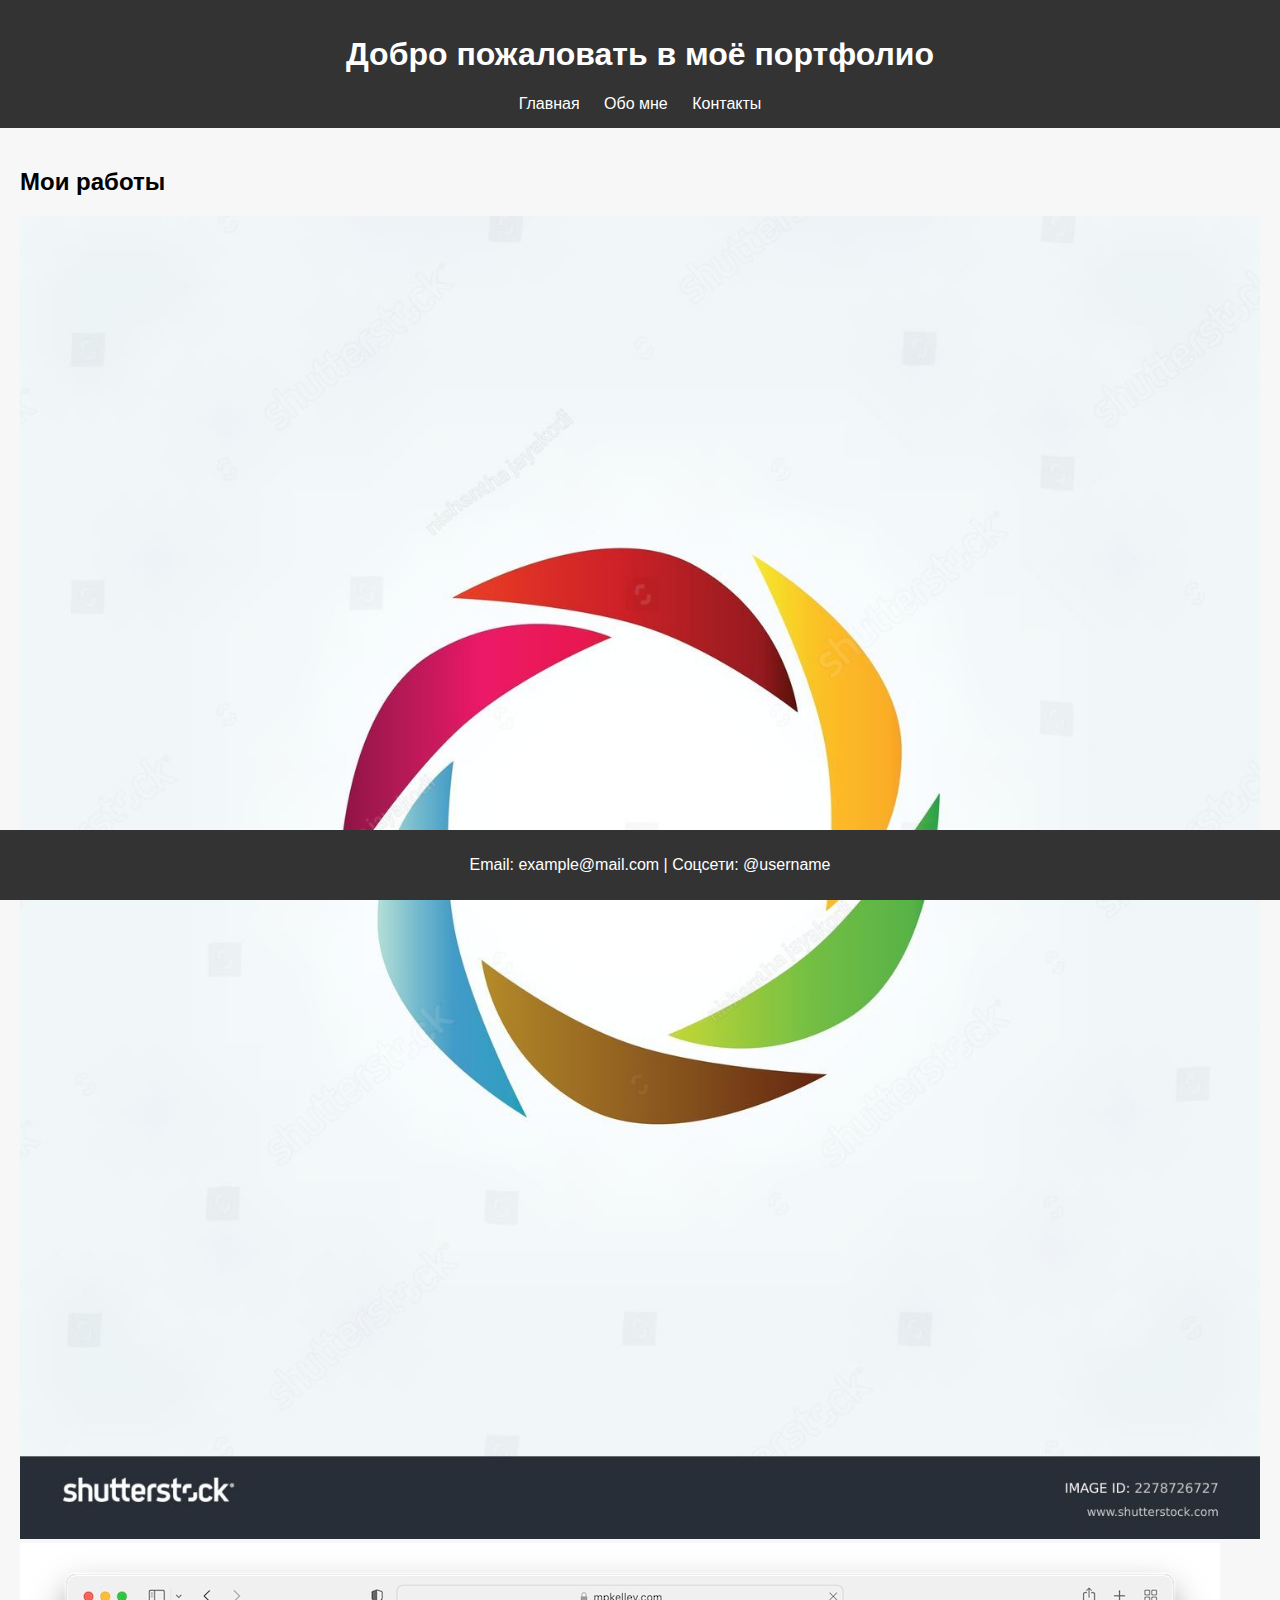
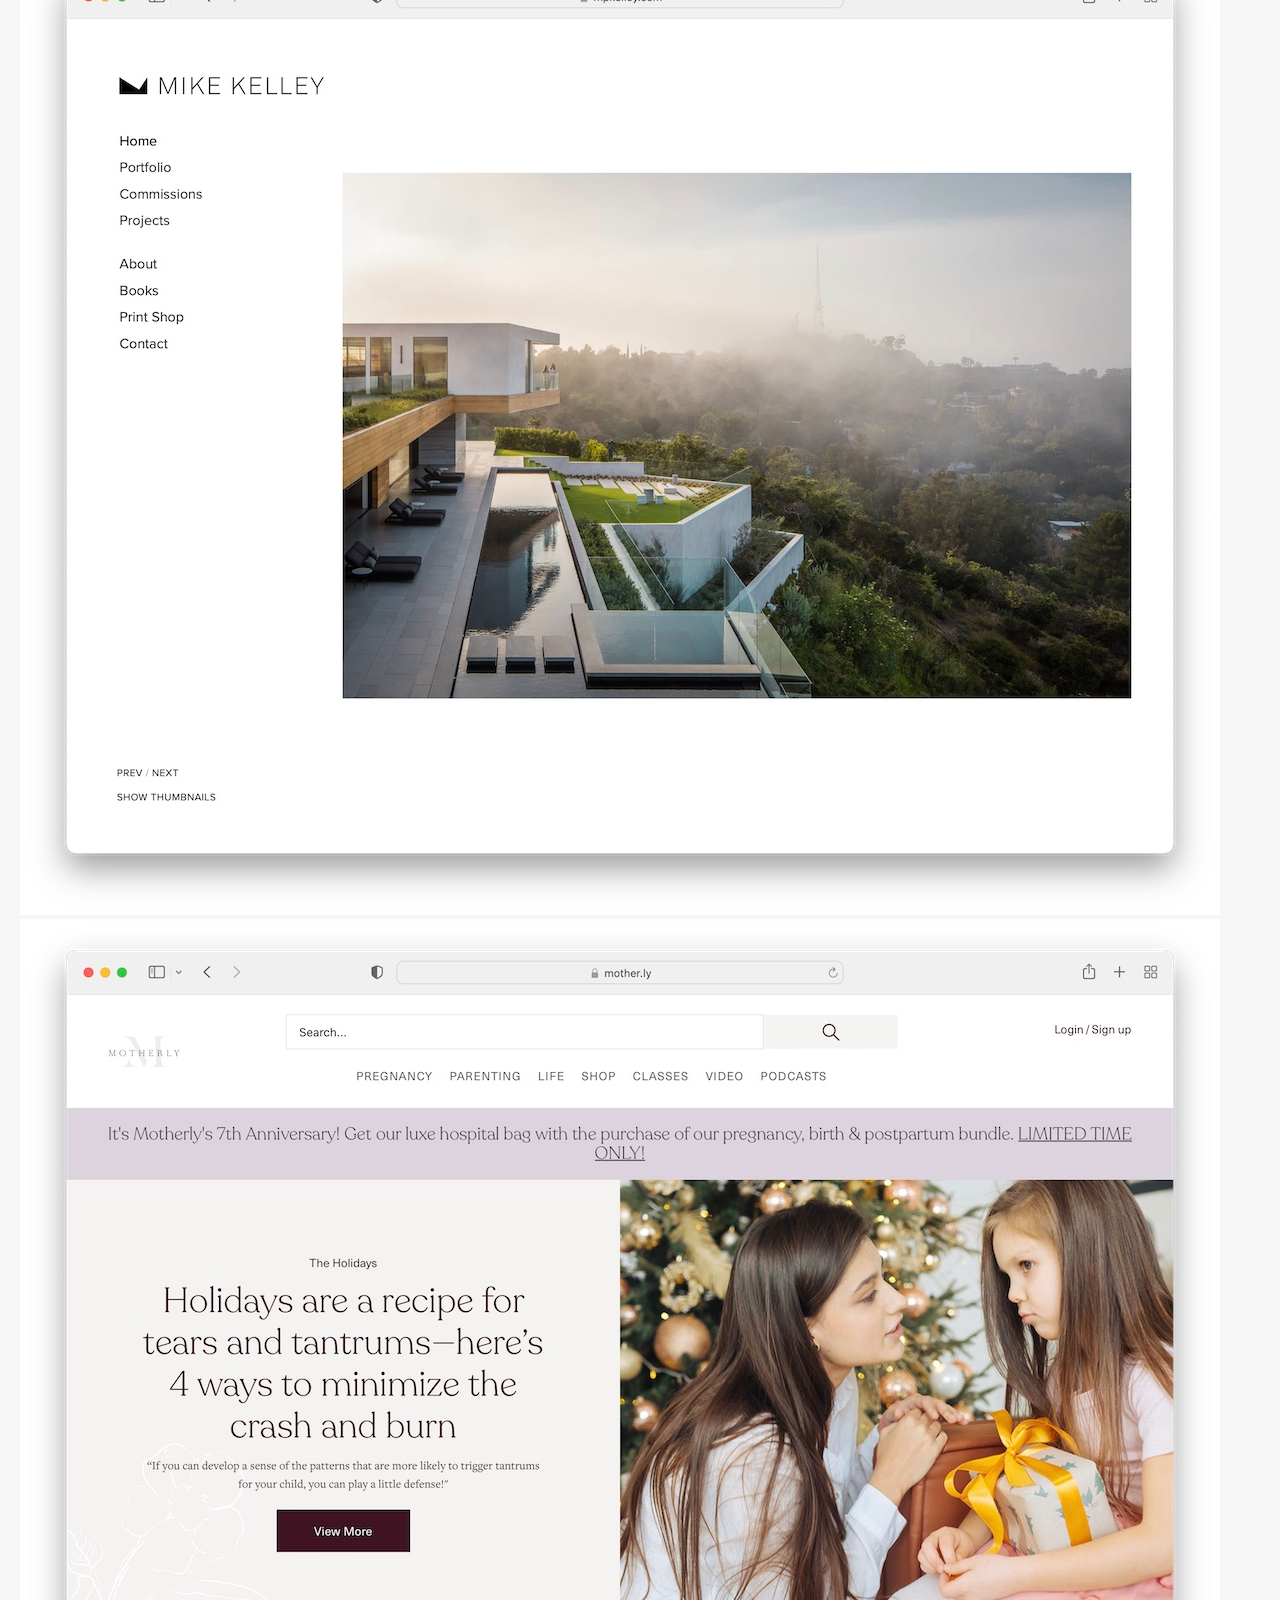
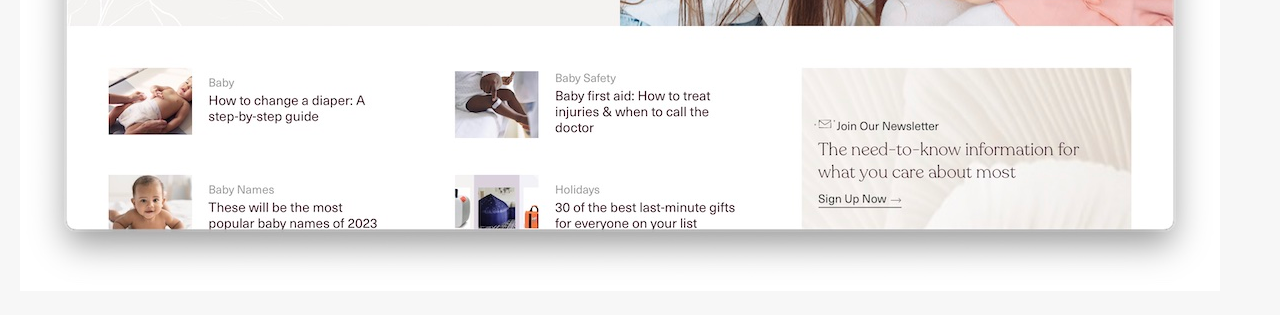
<file: index.html>
<!DOCTYPE html>
<html lang="ru">
<head>
    <meta charset="UTF-8">
    <title>Моё портфолио</title>
    <meta name="description" content="Главная страница портфолио дизайнера.">
    <meta name="keywords" content="портфолио, дизайнер, работы, сайт">
    <meta name="author" content="Ваше имя">
    <meta name="viewport" content="width=device-width, initial-scale=1.0">
    <link rel="stylesheet" href="style.css">
    <link rel="icon" href="img/favicon.png" type="image/png">
    <script async defer data-domain="crutches228.github.io" src="https://plausible.io/js/script.js"></script>
</head>
<body>
    <header>
        <h1>Добро пожаловать в моё портфолио</h1>
        <nav>
            <a href="index.html">Главная</a>
            <a href="about.html">Обо мне</a>
            <a href="contact.html">Контакты</a>
        </nav>
    </header>
    <main>
        <h2>Мои работы</h2>
        <img src="img/logo.jpg" alt="Пример логотипа">
        <img src="img/work1.jpg" alt="Пример работы 1">
        <img src="img/work2.jpg" alt="Пример работы 2">
    </main>
    <footer>
        <p>Email: example@mail.com | Соцсети: @username</p>
    </footer>
</body>
</html>
</file>
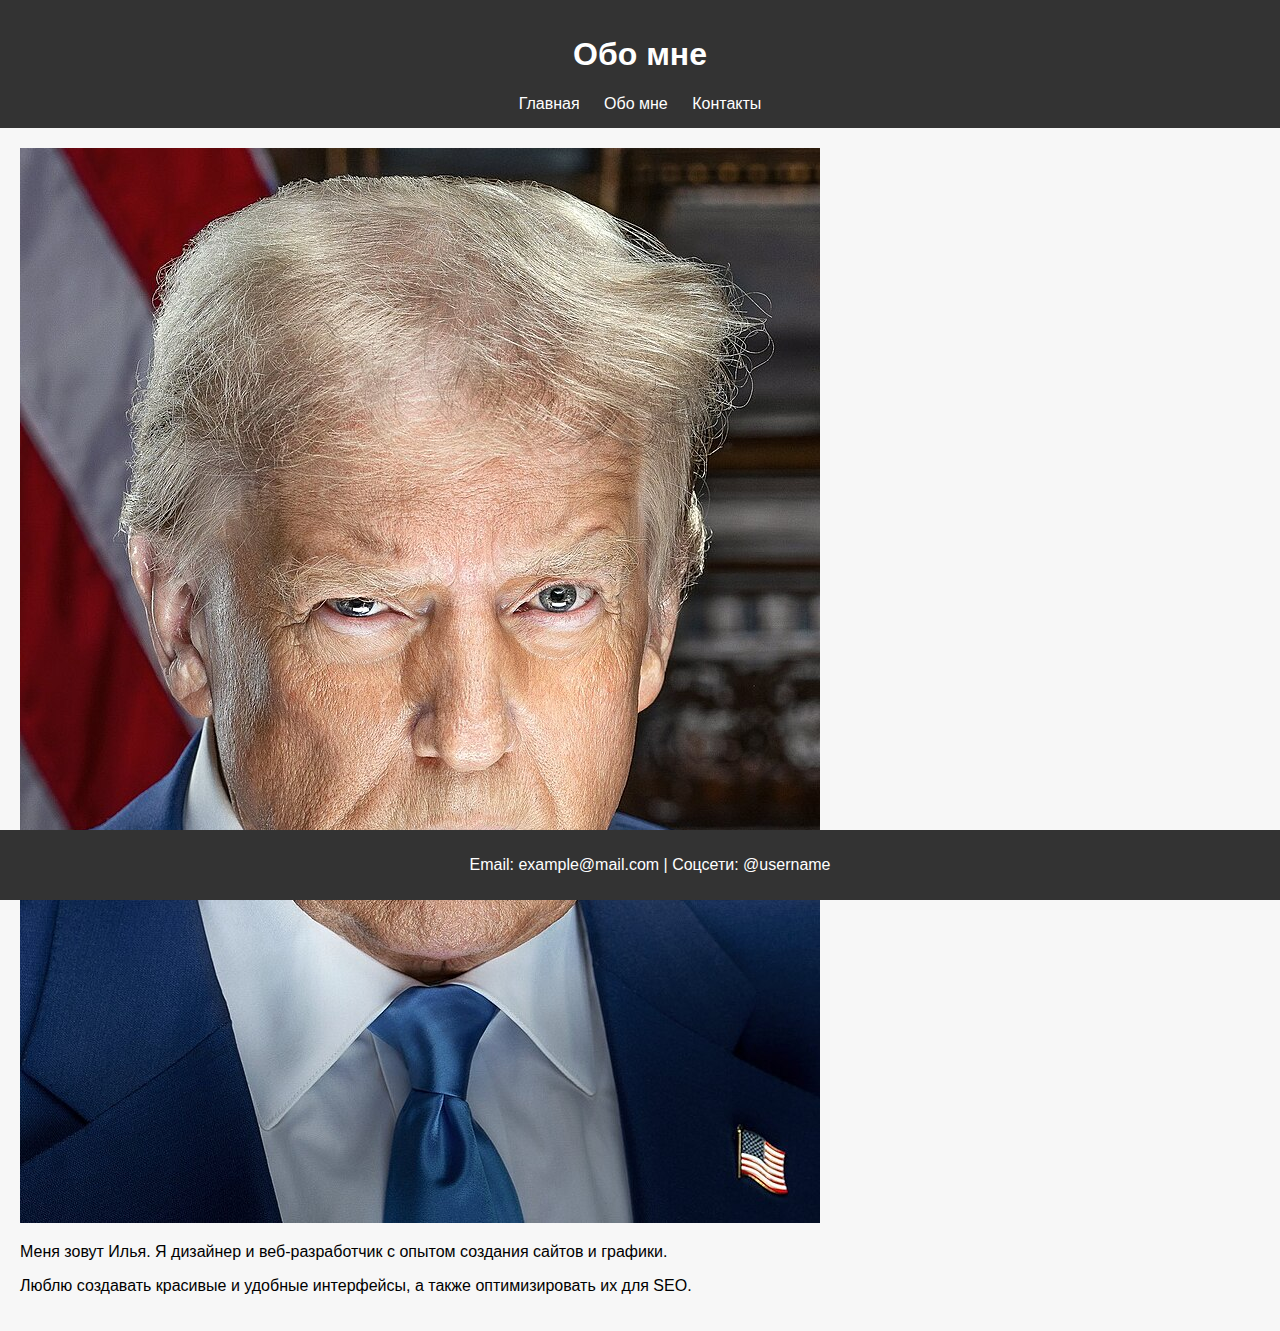
<file: about.html>
<!DOCTYPE html>
<html lang="ru">
<head>
    <meta charset="UTF-8">
    <title>Обо мне</title>
    <meta name="description" content="Страница обо мне — дизайнер и веб-разработчик.">
    <meta name="keywords" content="портфолио, обо мне, дизайнер, веб-разработка">
    <meta name="author" content="Ваше имя">
    <meta name="viewport" content="width=device-width, initial-scale=1.0">
    <link rel="stylesheet" href="style.css">
    <link rel="icon" href="img/favicon.png" type="image/png">
    <script async defer data-domain="crutches228.github.io" src="https://plausible.io/js/script.js"></script>
</head>
<body>
    <header>
        <h1>Обо мне</h1>
        <nav>
            <a href="index.html">Главная</a>
            <a href="about.html">Обо мне</a>
            <a href="contact.html">Контакты</a>
        </nav>
    </header>
    <main>
        <img src="img/portrait.jpg" alt="Портрет дизайнера">
        <p>Меня зовут Илья. Я дизайнер и веб-разработчик с опытом создания сайтов и графики.</p>
        <p>Люблю создавать красивые и удобные интерфейсы, а также оптимизировать их для SEO.</p>
    </main>
    <footer>
        <p>Email: example@mail.com | Соцсети: @username</p>
    </footer>
</body>
</html>
</file>
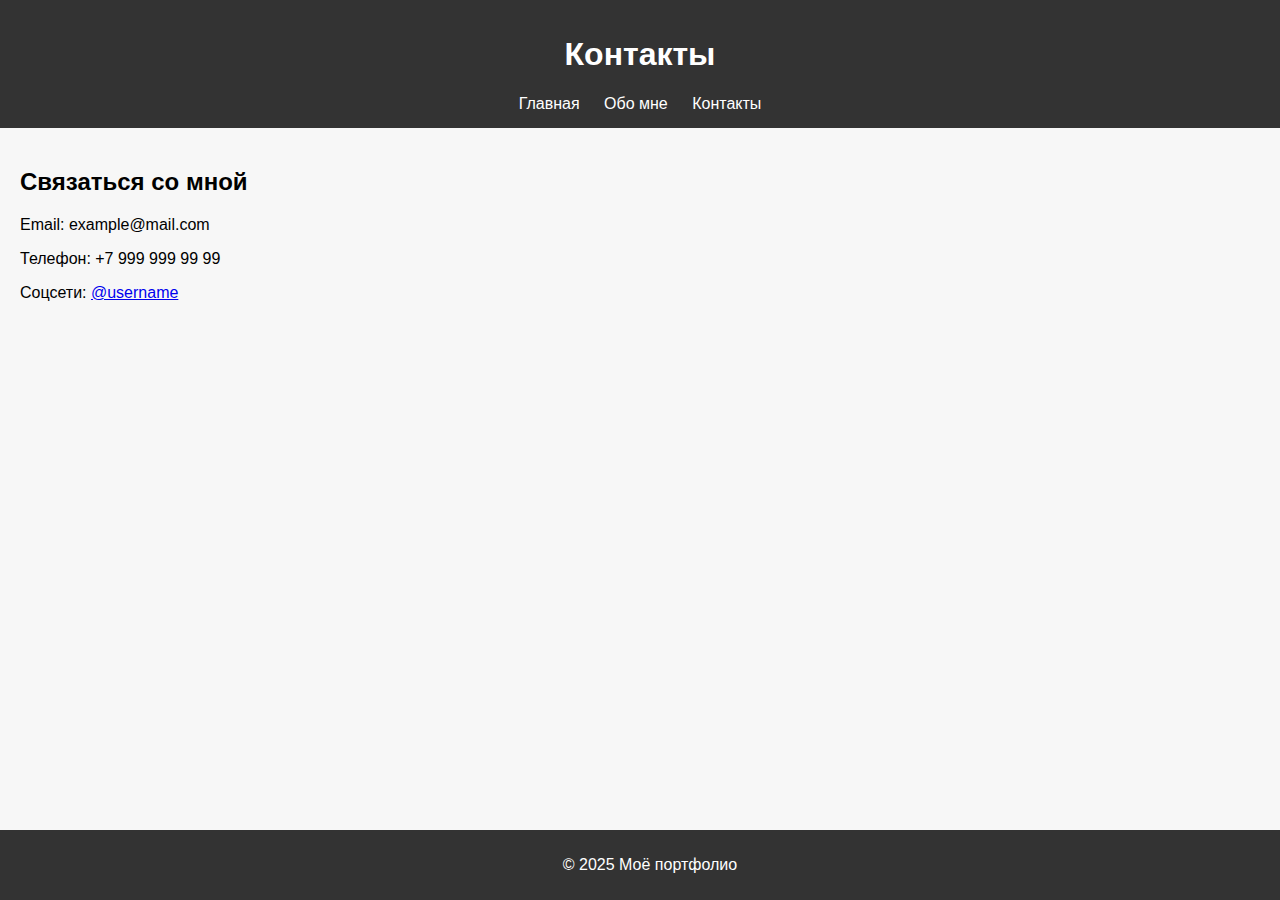
<file: contact.html>
<!DOCTYPE html>
<html lang="ru">
<head>
    <meta charset="UTF-8">
    <title>Контакты</title>
    <meta name="description" content="Контактная информация дизайнера и веб-разработчика.">
    <meta name="keywords" content="контакты, связь, дизайнер, портфолио">
    <meta name="author" content="Ваше имя">
    <meta name="viewport" content="width=device-width, initial-scale=1.0">
    <link rel="stylesheet" href="style.css">
    <link rel="icon" href="img/favicon.png" type="image/png">
    <script async defer data-domain="crutches228.github.io" src="https://plausible.io/js/script.js"></script>
</head>
<body>
    <header>
        <h1>Контакты</h1>
        <nav>
            <a href="index.html">Главная</a>
            <a href="about.html">Обо мне</a>
            <a href="contact.html">Контакты</a>
        </nav>
    </header>
    <main>
        <h2>Связаться со мной</h2>
        <p>Email: example@mail.com</p>
        <p>Телефон: +7 999 999 99 99</p>
        <p>Соцсети: <a href="#">@username</a></p>
    </main>
    <footer>
        <p>&copy; 2025 Моё портфолио</p>
    </footer>
</body>
</html>
</file>
<file: style.css>
body {
    font-family: Arial, sans-serif;
    margin: 0;
    padding: 0;
    background-color: #f7f7f7;
}

header {
    background-color: #333;
    color: white;
    padding: 15px;
    text-align: center;
}

nav a {
    color: white;
    margin: 0 10px;
    text-decoration: none;
}

nav a:hover {
    text-decoration: underline;
}

main {
    padding: 20px;
}

footer {
    text-align: center;
    background-color: #333;
    color: white;
    padding: 10px;
    position: fixed;
    width: 100%;
    bottom: 0;
}

img {
    max-width: 100%;
    height: auto;
}
</file>
